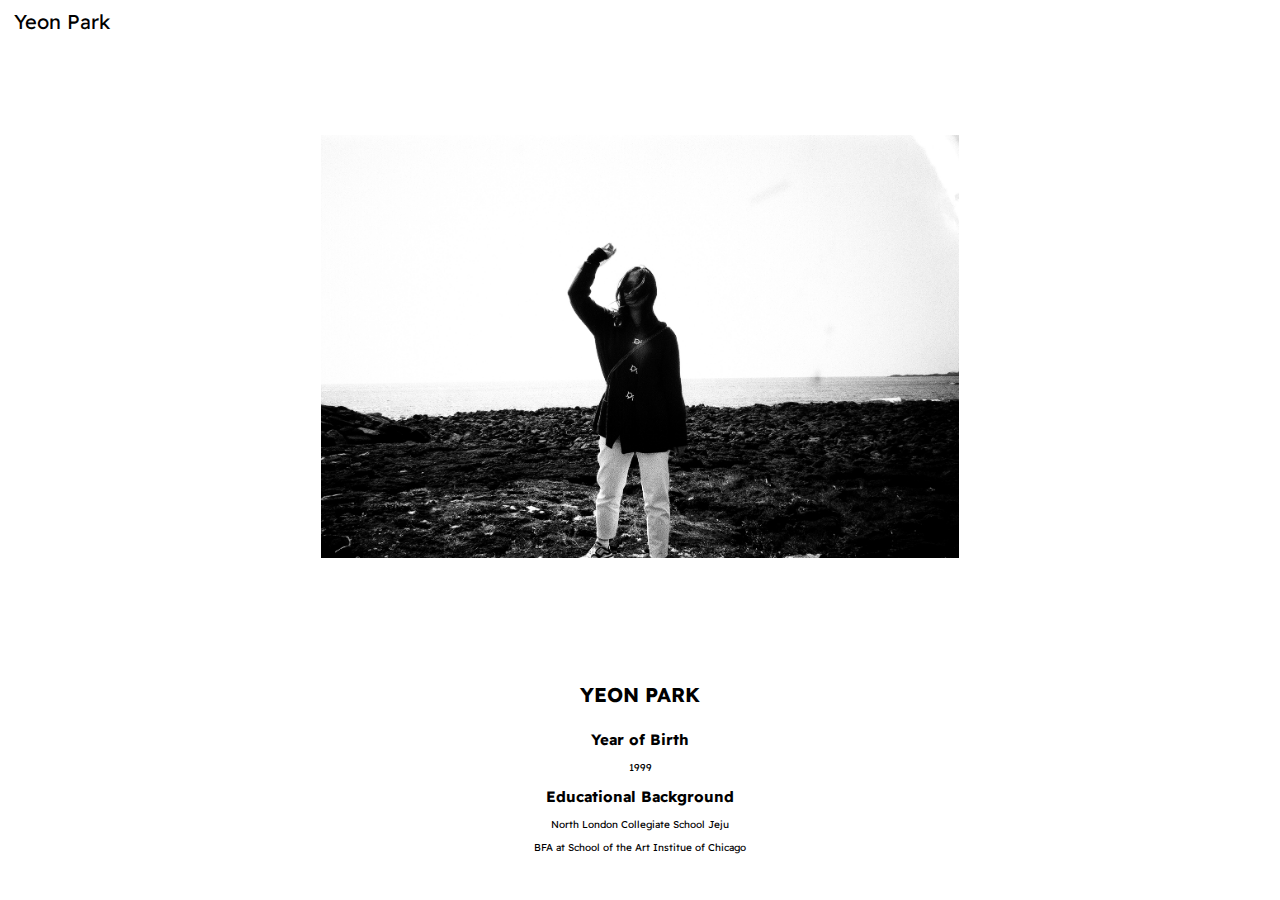
<file: docs/about/about.html>
<!DOCTYPE html>
<html lang="en">
    <head>
        <link rel="stylesheet" href="about.css">
        <link rel="homepage" href="home.html">
        <meta charset="UTF-8">
        <meta http-equiv="X-UA-Compatible" content="IE=edge">
        <meta name="viewpoint" content="width=device-width, initial-scale=1.0">
        <title>About</title>

    </head>

    <body>
        <header>
            <form>
                <input type="button" value="Yeon Park" class="header-1" onclick="history.go(-1)">
            </form>
        </header>
          
            <div class="profile-img-container">
                <img class="profile-img" src="IMG_6268.JPG">
            </div>
            <div class="profile-text">
                <h1>YEON PARK</h1>
                <h2>Year of Birth</h2>
                <p>1999</p>
                <h2>Educational Background</h2>
                <p>North London Collegiate School Jeju</p>
                <p>BFA at School of the Art Institue of Chicago</p>
            </div>

    </body>
</html>
</file>
<file: docs/about/about.css>
@import url('https://fonts.googleapis.com/css2?family=Poppins:wght@600&family=Readex+Pro:wght@600&display=swap');

header {
    font-family: 'Readex Pro', sans-serif;
    color: rgb(255, 255, 255);
}

.header-1 {
    text-align: left;
    top: 0;
    font-size: 20px;
    text-decoration: none;
    color: rgb(0,0,0);
    text-decoration: none;
    background: fixed;
    background-color: rgb(255, 255, 255);
    border: 0;
    font-family: 'Readex Pro', sans-serif;
}

body {
    background-color:rgb(255, 255, 255);
    color: rgb(0,0,0);
    font-family: 'Readex Pro', sans-serif;

}

.profile-img-container {
    display: flex;
    flex-wrap: wrap;
    justify-content: center;
    padding: 100px;
  }
.profile-img {
    max-width: 60%;
    align-content: center;

}

.profile-text {
    font-size: 10px;
    text-align: center;
    text-decoration: none;
    color: rgb(0,0,0);
}

h1 {
    padding: 10px;
}

h2{
    padding: auto;
}
</file>
